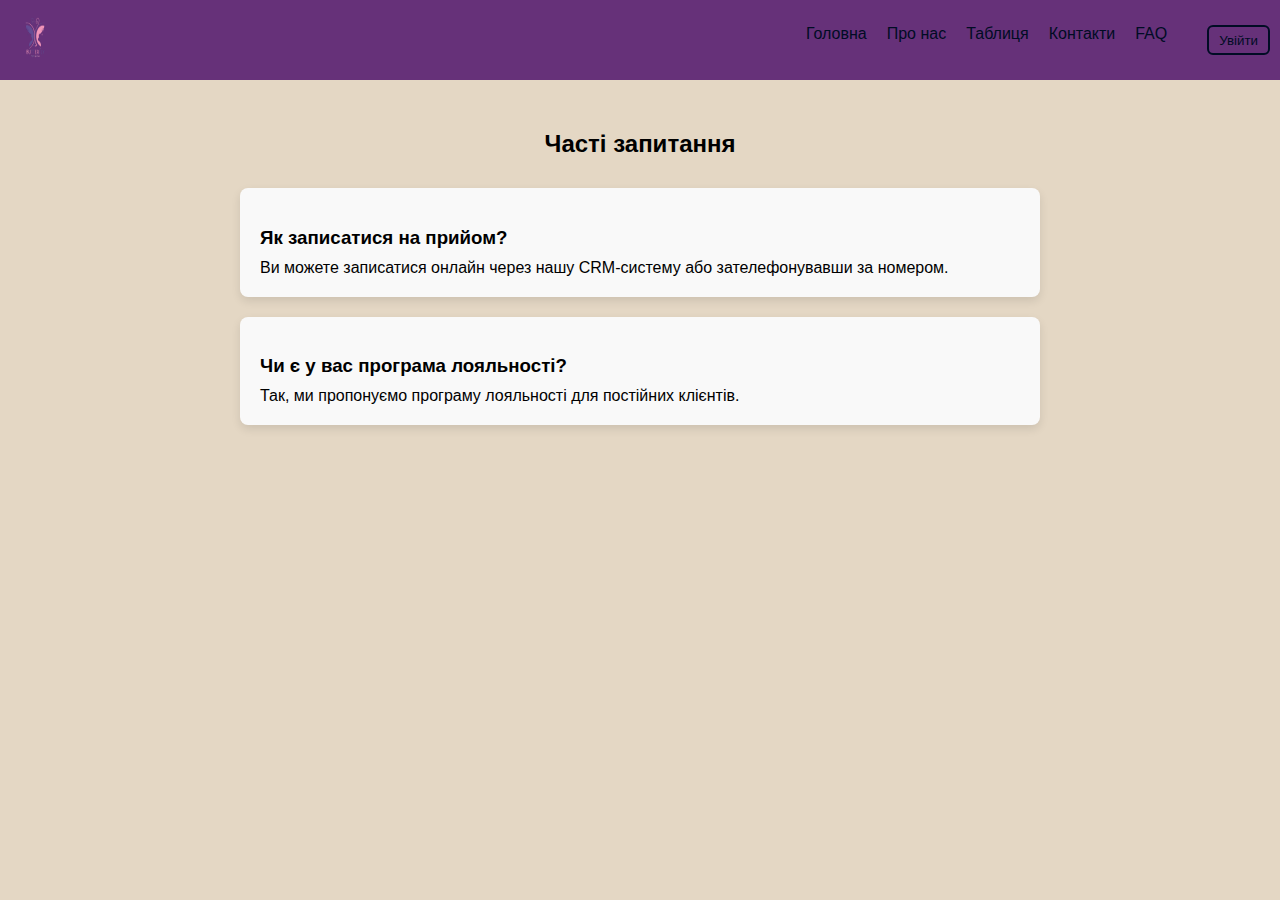
<file: faq.html>
<!DOCTYPE html>
<html lang="en">
<head>
    <meta charset="UTF-8">
    <meta name="viewport" content="width=device-width, initial-scale=1.0">
    <title>FAQ</title>
    <link rel="stylesheet" href="styles.css">
    <link rel="stylesheet" href="global.css">
</head>
<body>
<header>
    <div class="logo">
        <img src="assets/logo.png" alt="Logo">
    </div>
    <div class="navigation">
        <nav>
            <ul>
                <li><a href="index.html">Головна</a></li>
                <li><a href="about-us.html">Про нас</a></li>
                <li><a href="table.html">Таблиця</a></li>
                <li><a href="contacts.html">Контакти</a></li>
                <li><a href="faq.html">FAQ</a></li>
            </ul>
        </nav>
        <button class="header-login-button" onclick="location.href='login.html'">
            Увійти
        </button>
    </div>
</header>

<div class="faq-container">
    <h2>Часті запитання</h2>
    <div class="faq-item">
        <h3>Як записатися на прийом?</h3>
        <p>Ви можете записатися онлайн через нашу CRM-систему або зателефонувавши за номером.</p>
    </div>
    <div class="faq-item">
        <h3>Чи є у вас програма лояльності?</h3>
        <p>Так, ми пропонуємо програму лояльності для постійних клієнтів.</p>
    </div>
</div>
</body>
</html>
</file>
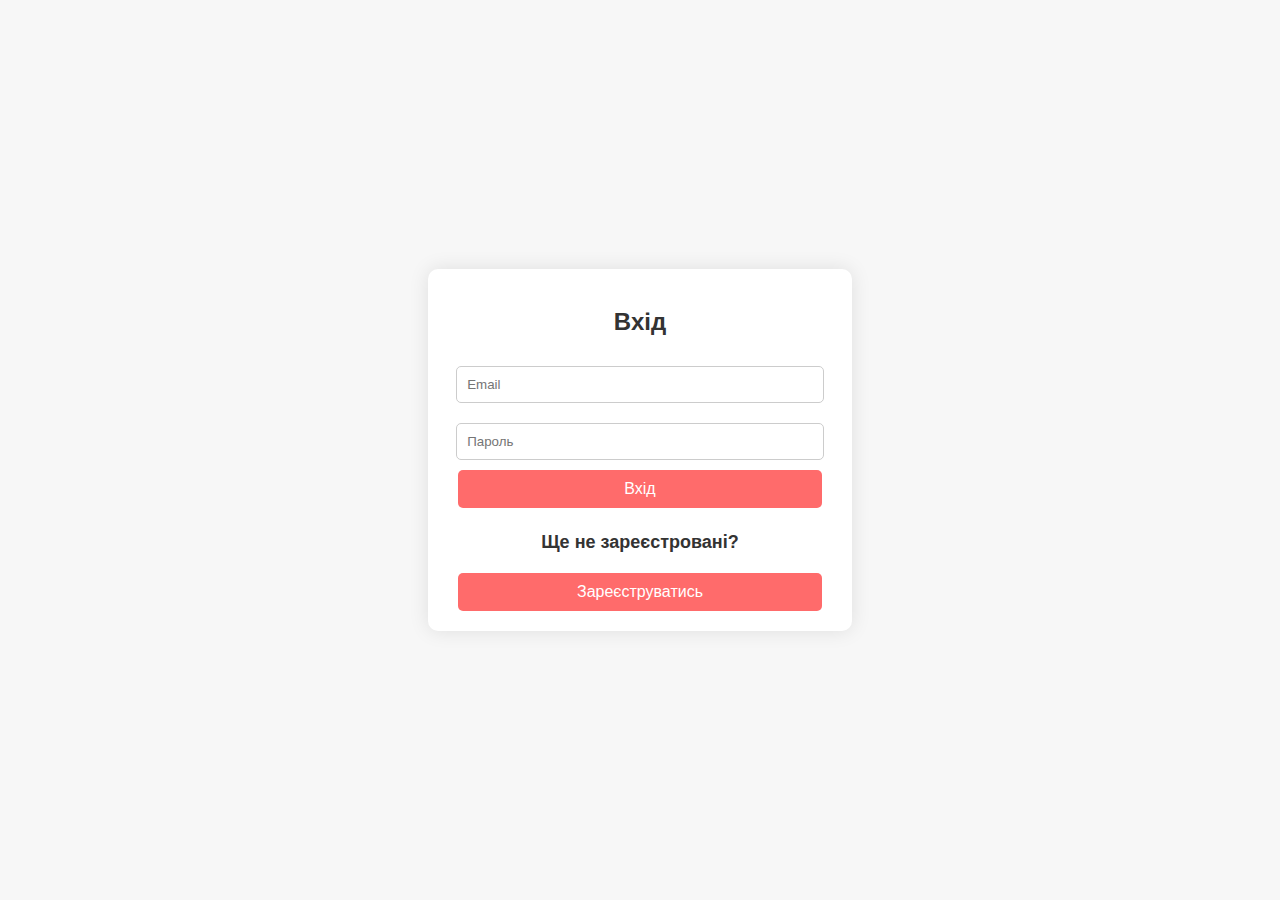
<file: login.html>
<!DOCTYPE html>
<html lang="uk">
<head>
  <meta charset="UTF-8">
  <meta name="viewport" content="width=device-width, initial-scale=1.0">
  <title>Вхід до салону краси</title>
  <link rel="stylesheet" href="login.css">
</head>
<body>
<div class="auth-container">
  <h2>Вхід</h2>
  <form action="/login" method="post">
    <input type="email" placeholder="Email" required>
    <input type="password" placeholder="Пароль" required>
    <button type="submit">Вхід</button>
  </form>
  <h4>Ще не зареєстровані?</h4>
  <button onclick="location.href='register.html'">
    Зареєструватись
  </button>
</div>
</body>
</html>
</file>
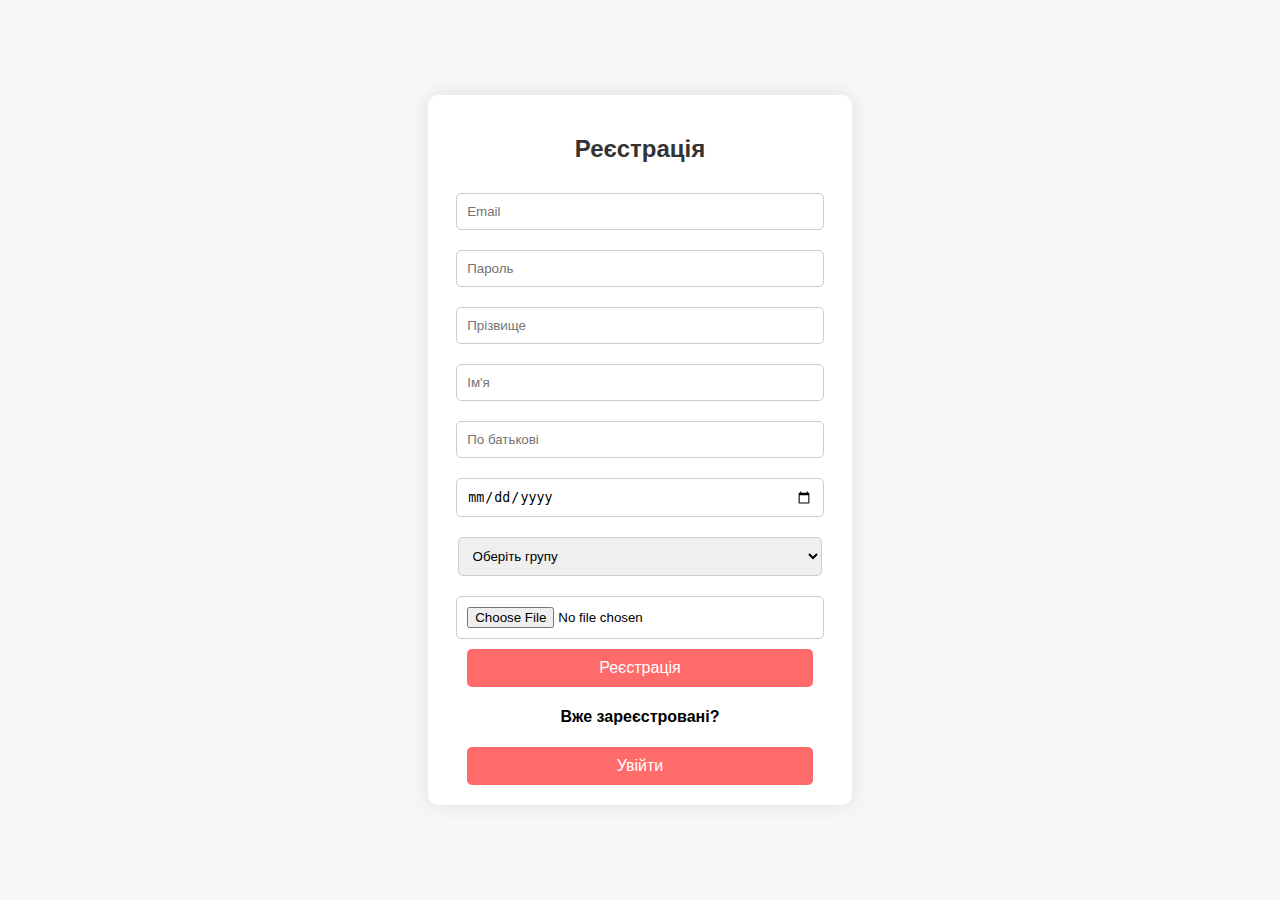
<file: register.html>
<!DOCTYPE html>
<html lang="uk">
<head>
  <meta charset="UTF-8">
  <meta name="viewport" content="width=device-width, initial-scale=1.0">
  <title>Реєстрація у салоні краси</title>
  <link rel="stylesheet" href="register.css">
</head>
<body>
<div class="register-container">
  <h2>Реєстрація</h2>
  <form action="/register" method="post" enctype="multipart/form-data">
    <input type="email" placeholder="Email" required>
    <input type="password" placeholder="Пароль" required>
    <input type="text" placeholder="Прізвище" required>
    <input type="text" placeholder="Ім'я" required>
    <input type="text" placeholder="По батькові" required>
    <input type="date" placeholder="Дата народження" required>
    <select required>
      <option value="">Оберіть групу</option>
      <option value="A">Працівник</option>
      <option value="B">Клієнт</option>
    </select>
    <input type="file" accept=".jpg, .png">
    <button type="submit">Реєстрація</button>
  </form>
  <h4>Вже зареєстровані?</h4>
  <button onclick="location.href='login.html'">
      Увійти
  </button>
</div>
</body>
</html>
</file>
<file: styles.css>
body {
    background-color: var(--main);
}

body, html {
    margin: 0;
    padding: 0;
    height: 100%;
    font-family: Arial, sans-serif;
}

header {
    display: flex;
    flex-direction: row;
    justify-content: space-between;
    align-items: center;
    background-color: var(--secondary);
    color: white;
    padding: 10px;
    height: 60px;
}

.logo img{
    width: 50px;
    height: 50px;
}

.navigation {
    display: flex;
    flex-direction: row;
}

nav ul {
    list-style-type: none;
    margin: 0;
    padding: 0;
    display: flex;
    flex-direction: row;
    margin-right: 20px;
}

nav ul li a {
    font-size: 16px;
    font-weight: 500;
    color: var(--text-color);
    text-decoration: none;
    display: flex;
    margin-right: 20px;
    transition: color 0.5s;
}

nav ul li a:hover {
    color: var(--main);
    transition: color 0.5s;
}

.header-login-button {
    background-color: var(--secondary);
    border: 2px solid var(--text-color);
    border-radius: 6px;
    padding: 5px 10px;
    align-items: center;
    color: var(--text-color);
    display: flex;
    transition: color 0.5s;
    height: 30px;
}

.header-login-button:hover {
    color: var(--main);
    transition: color 0.5s;
}


.carousel-control-prev,
.carousel-control-next {
    width: 50px;
    height: 50px;
    background-color: black;
    border-radius: 50%;
}

.carousel-control-prev-icon,
.carousel-control-next-icon {
    background-color: black;
    border-radius: 50%;
    width: 20px;
    height: 20px;
}


.carousel-inner {
    width: 100%;
    max-width: 500px;
    height: 400px;
    margin: auto;
}

.carousel-inner img {
    width: 300px;
    height: 400px;
    object-fit: cover;
}

.carousel-caption {
    background-color: rgba(0, 0, 0, 0.5);
    padding: 10px;
    border-radius: 5px;
}

#news {
    background-color: #f9f9f9;
    padding: 40px;
    border-radius: 8px;
    box-shadow: 0 4px 10px rgba(0, 0, 0, 0.1);
}

#news h2 {
    text-align: center;
    font-size: 28px;
    color: var(--text-color);
    margin-bottom: 30px;
}

.news-item {
    background-color: white;
    margin-bottom: 20px;
    padding: 20px;
    border-radius: 8px;
    box-shadow: 0 2px 5px rgba(0, 0, 0, 0.1);
    transition: transform 0.2s;
}

.news-item:hover {
    transform: translateY(-5px);
}

.news-item h3 {
    font-size: 22px;
    color: var(--text-color);
    margin-bottom: 10px;
}

.news-item p {
    font-size: 16px;
    color: var(--text-color);
    line-height: 1.5;
}

.news-item em {
    font-size: 14px;
    color: var(--accent);
}


#testimonials {
    background-color: #f9f9f9;
    padding: 10px;
    border-radius: 8px;
    box-shadow: 0 4px 10px rgba(0, 0, 0, 0.1);
    width: 80%;
    margin: 0 auto;
    max-width: 600px;
    max-height: 200px;
}

.testimonial-content {
    text-align: center;
    padding: 20px;
}

.testimonial-content p {
    font-size: 18px;
    color: var(--text-color);
    line-height: 1.5;
    margin-bottom: 10px;
}

.testimonial-content h5 {
    font-size: 16px;
    color: var(--secondary);
    margin-top: 10px;
}




.lds-ellipsis,
.lds-ellipsis div {
    box-sizing: border-box;
}
.lds-ellipsis {
    display: inline-block;
    position: relative;
    width: 80px;
    height: 80px;
}
.lds-ellipsis div {
    position: absolute;
    top: 33.33333px;
    width: 13.33333px;
    height: 13.33333px;
    border-radius: 50%;
    background: currentColor;
    animation-timing-function: cubic-bezier(0, 1, 1, 0);
}
.lds-ellipsis div:nth-child(1) {
    left: 8px;
    animation: lds-ellipsis1 0.6s infinite;
}
.lds-ellipsis div:nth-child(2) {
    left: 8px;
    animation: lds-ellipsis2 0.6s infinite;
}
.lds-ellipsis div:nth-child(3) {
    left: 32px;
    animation: lds-ellipsis2 0.6s infinite;
}
.lds-ellipsis div:nth-child(4) {
    left: 56px;
    animation: lds-ellipsis3 0.6s infinite;
}
@keyframes lds-ellipsis1 {
    0% {
        transform: scale(0);
    }
    100% {
        transform: scale(1);
    }
}
@keyframes lds-ellipsis3 {
    0% {
        transform: scale(1);
    }
    100% {
        transform: scale(0);
    }
}
@keyframes lds-ellipsis2 {
    0% {
        transform: translate(0, 0);
    }
    100% {
        transform: translate(24px, 0);
    }
}




footer {
    background-color: var(--accent);
    padding: 20px;
    text-align: center;
    width: 100%;
    position: relative;
    bottom: -40px;
}

footer a {
    color: var(--text-color);
    margin: 0 10px;
}

.icon-container {
    display: inline-flex;
    justify-content: center;
    align-items: center;
    width: 40px;
    height: 40px;
    border-radius: 8px;
    background-color: var(--accent);
    margin: 0 10px;
    transition: background-color 0.3s;
}

.icon-container:hover {
    background-color: var(--secondary);
}

.icon {
    font-size: 24px;
}

@media (max-width: 1170px) {
    .slider {
        height: auto;
    }

    .header__menu {
        display: block;
        text-align: center;
    }

    .about__content {
        flex-direction: column;
        padding: 20px;
    }

    .about__content div {
        width: 100%;
        margin-bottom: 20px;
    }

    .news, .reviews {
        flex-direction: column;
        align-items: center;
    }

    .news div, .reviews div {
        width: 100%;
        margin-bottom: 20px;
    }

    .btn {
        font-size: 14px;
        padding: 10px 20px;
    }
}


.faq-container {
    max-width: 800px;
    margin: 50px auto;
}

.faq-container h2 {
    text-align: center;
    margin-bottom: 30px;
}

.faq-item {
    background-color: #f9f9f9;
    padding: 20px;
    border-radius: 8px;
    margin-bottom: 20px;
    box-shadow: 0 4px 10px rgba(0, 0, 0, 0.1);
}

.faq-item h3 {
    margin-bottom: 10px;
}

.faq-item p {
    margin: 0;
}
</file>
<file: global.css>
:root {
    --main: #E4D7C4;
    --secondary: #663179;
    --accent: #2E0A47;
    --text-color: #000C24;


}
</file>
<file: login.css>
body {
    font-family: Arial, sans-serif;
    background-color: #f7f7f7;
    display: flex;
    justify-content: center;
    align-items: center;
    height: 100vh;
    margin: 0;
}
.auth-container {
    background-color: #fff;
    padding: 20px;
    border-radius: 10px;
    box-shadow: 0 0 20px rgba(0, 0, 0, 0.1);
    width: 30%;
    text-align: center;
}
h2 {
    margin-bottom: 20px;
    color: #333;
}

h4 {
    margin-bottom: 20px;
    color: #333;
    font-size: 18px;
}

input[type="email"], input[type="password"] {
    width: 90%;
    padding: 10px;
    margin: 10px 0;
    border-radius: 5px;
    border: 1px solid #ccc;
}
button {
    width: 95%;
    padding: 10px;
    background-color: #ff6b6b;
    border: none;
    border-radius: 5px;
    color: white;
    font-size: 16px;
    cursor: pointer;
}
button:hover {
    background-color: #ff4c4c;
}

a {
    text-decoration: none;
    color: white;
}
</file>
<file: register.css>
body {
    font-family: Arial, sans-serif;
    background-color: #f7f7f7;
    display: flex;
    justify-content: center;
    align-items: center;
    height: 100vh;
    margin: 0;
}
.register-container {
    background-color: #fff;
    padding: 20px;
    border-radius: 10px;
    box-shadow: 0 0 20px rgba(0, 0, 0, 0.1);
    width: 30%;
    text-align: center;
}
h2 {
    margin-bottom: 20px;
    color: #333;
}
input[type="email"], input[type="password"], input[type="text"], input[type="date"]{
    width: 90%;
    padding: 10px;
    margin: 10px 0;
    border-radius: 5px;
    border: 1px solid #ccc;
}

select {
    width: 95%;
    padding: 10px;
    margin: 10px 0;
    border-radius: 5px;
    border: 1px solid #ccc;
}
button {
    width: 90%;
    padding: 10px;
    background-color: #ff6b6b;
    border: none;
    border-radius: 5px;
    color: white;
    font-size: 16px;
    cursor: pointer;
}
button:hover {
    background-color: #ff4c4c;
}
input[type="file"] {
    padding: 10px;
    border: 1px solid #ccc;
    width: 90%;
    margin: 10px 0;
    border-radius: 5px;
}
</file>
